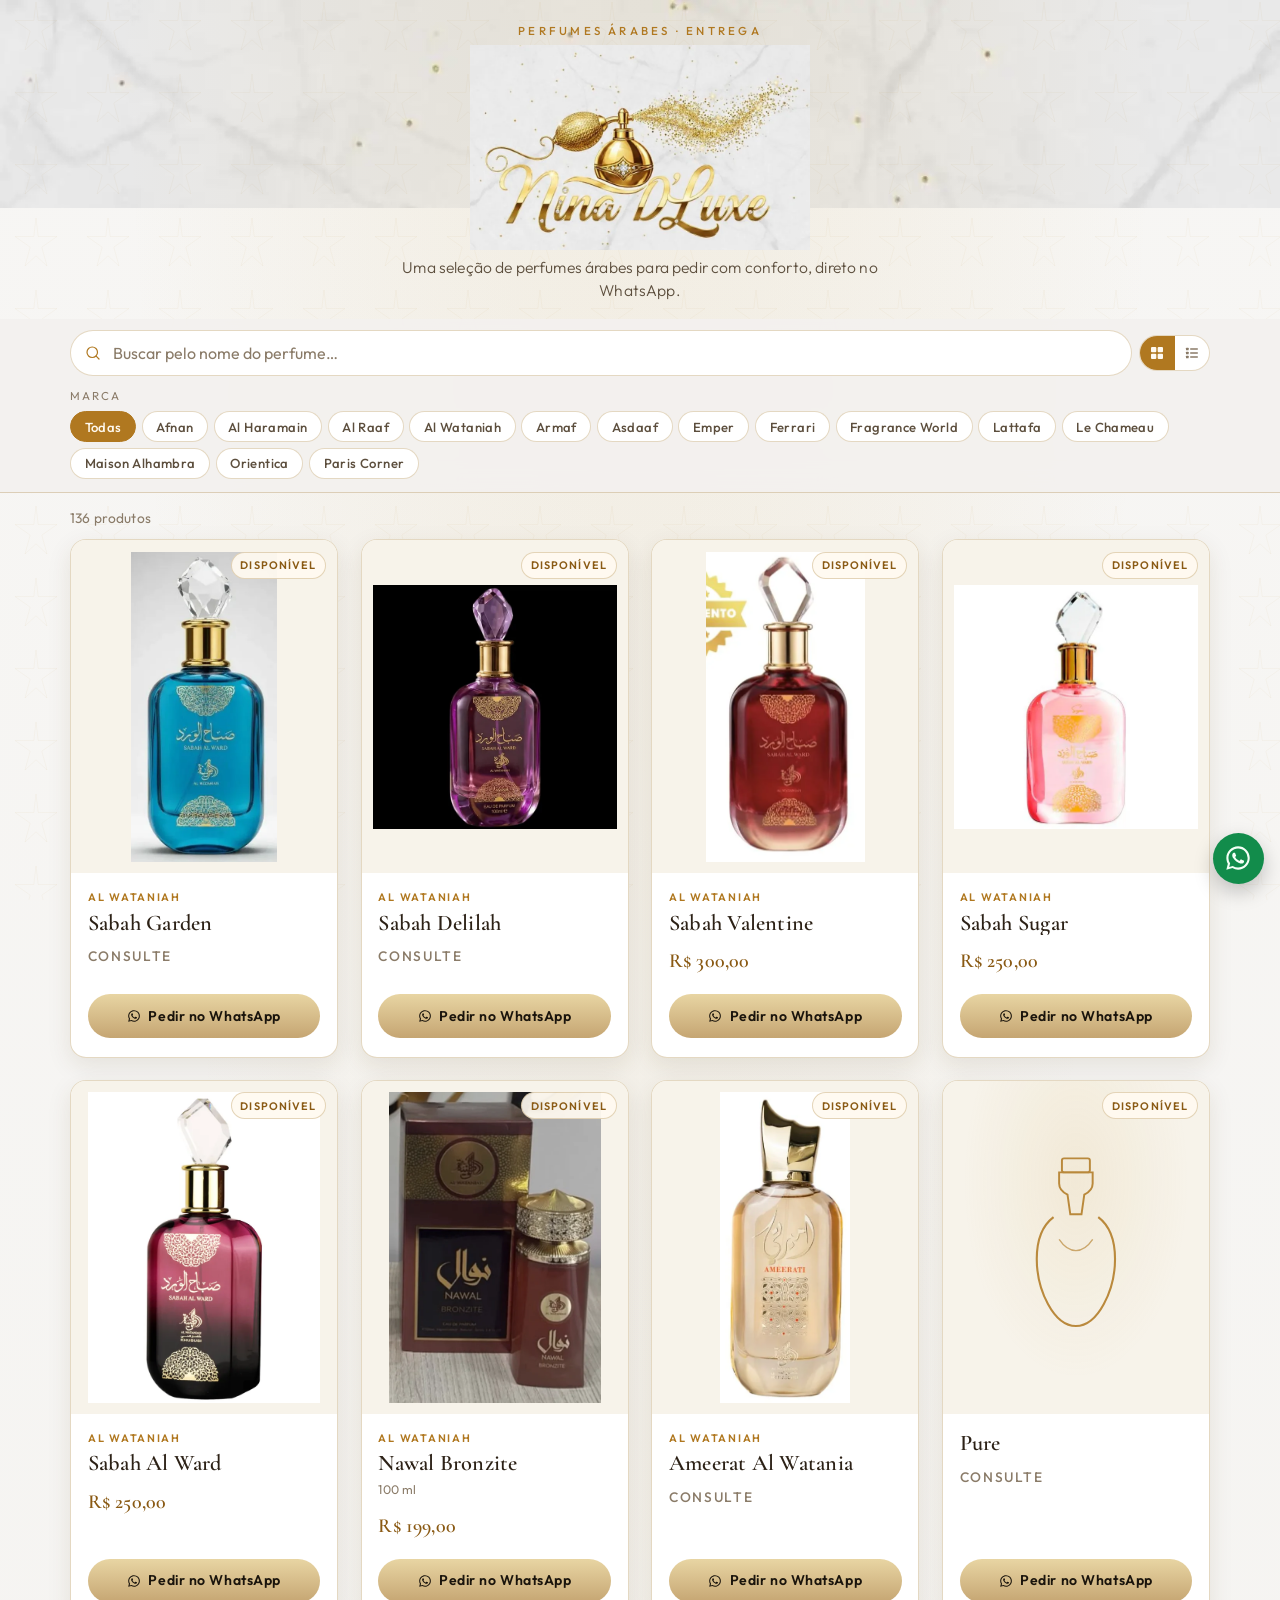
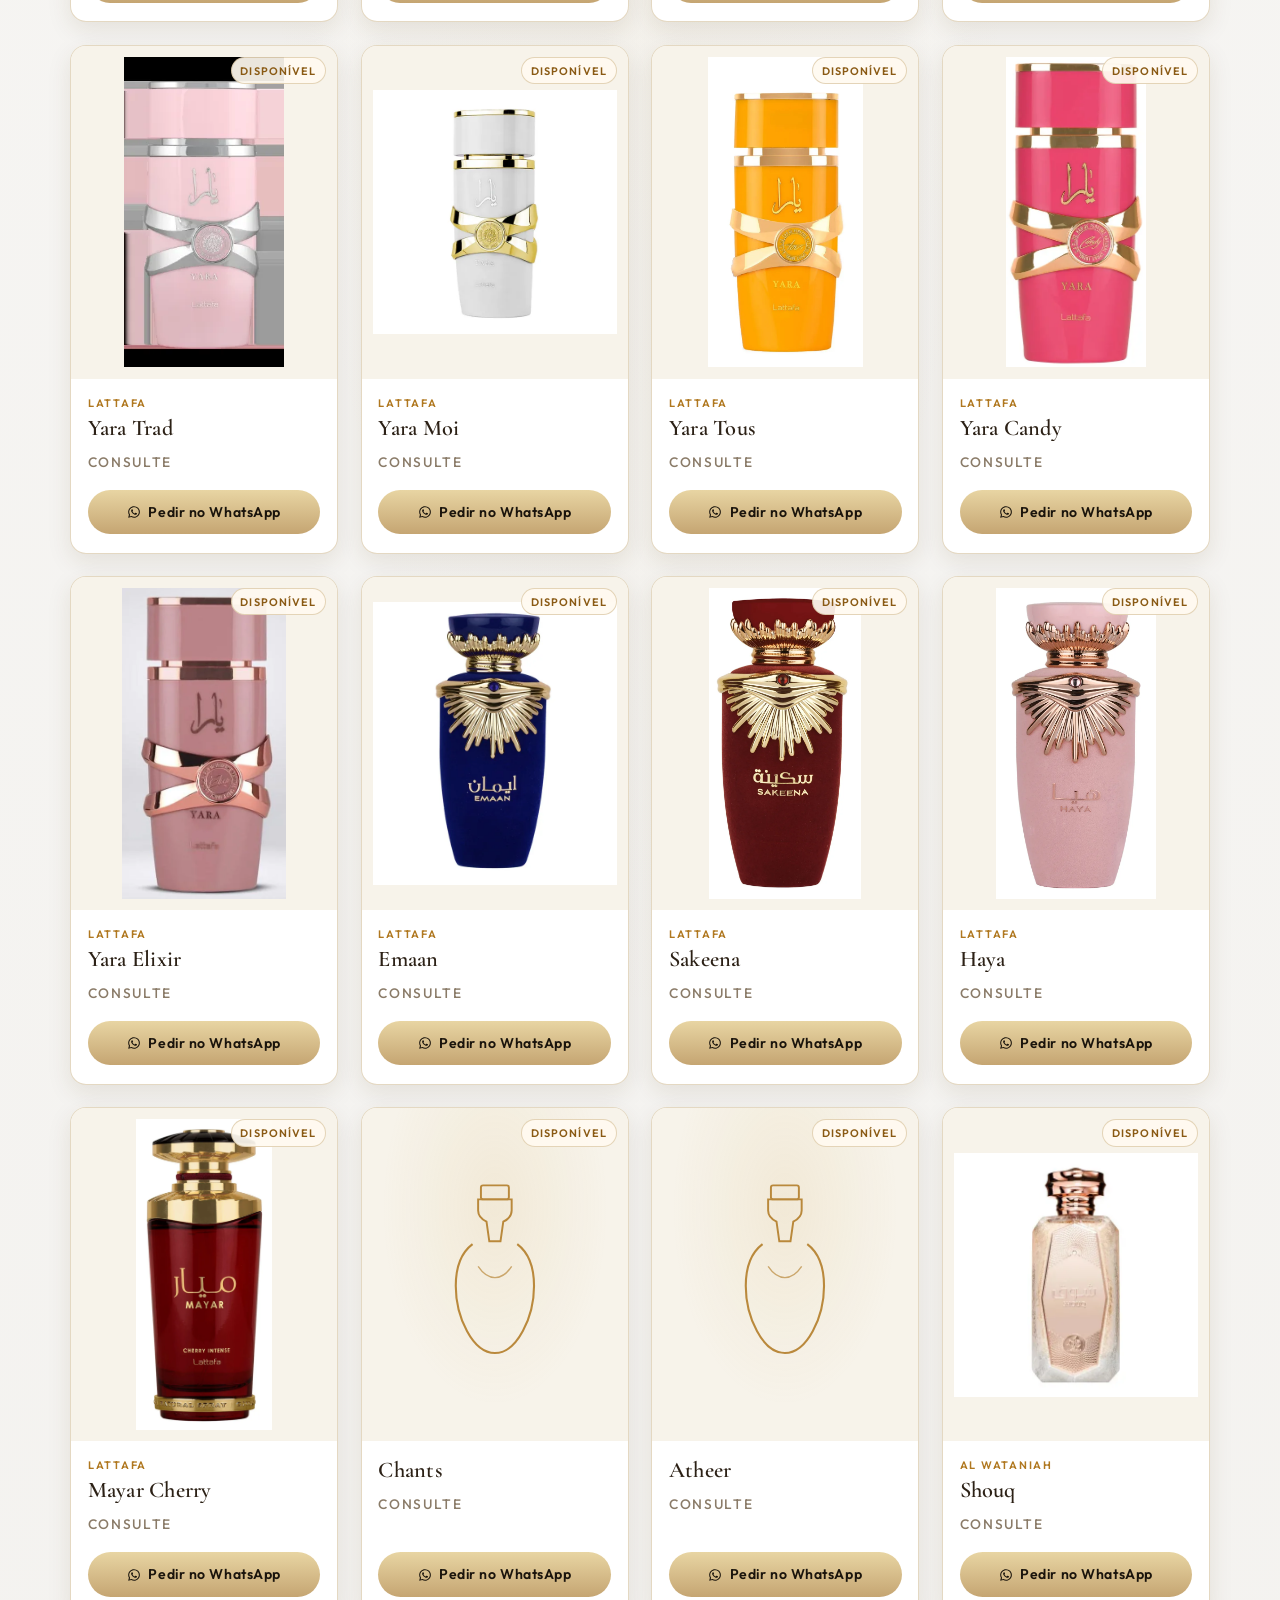
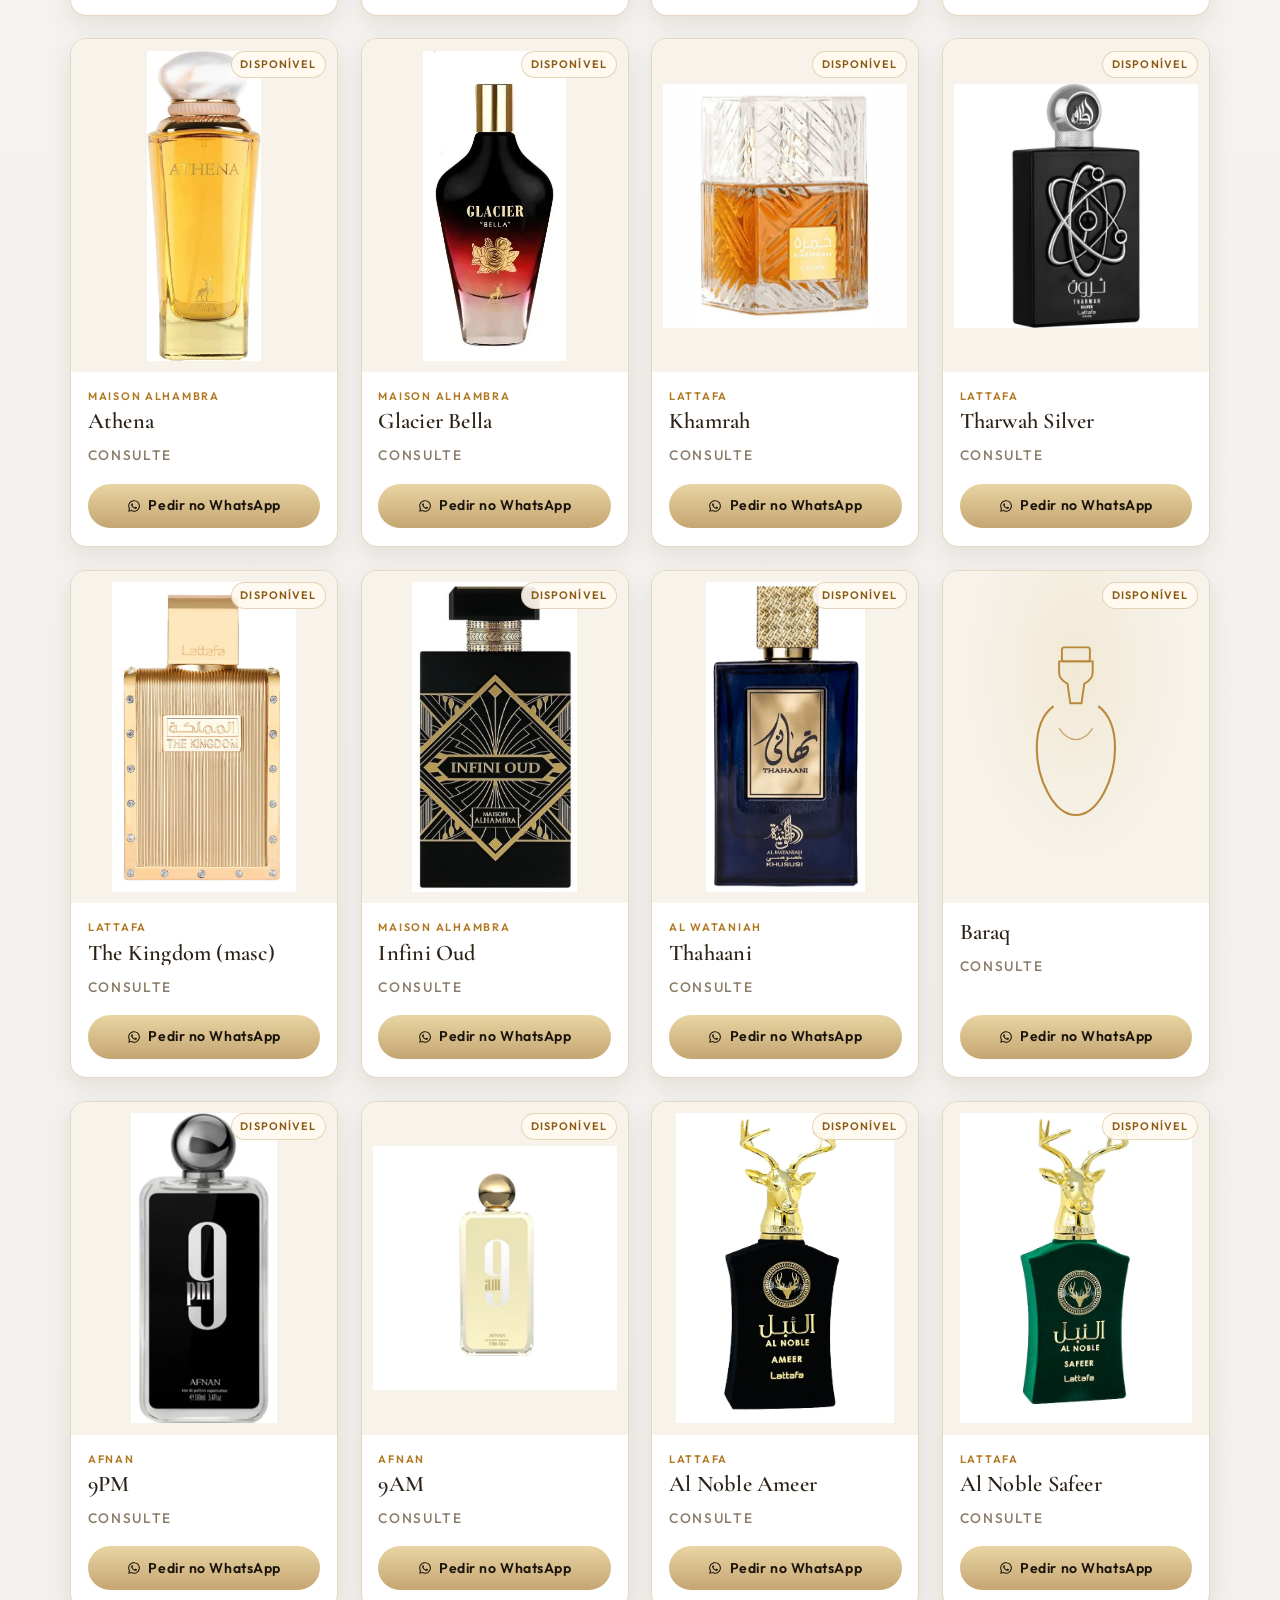
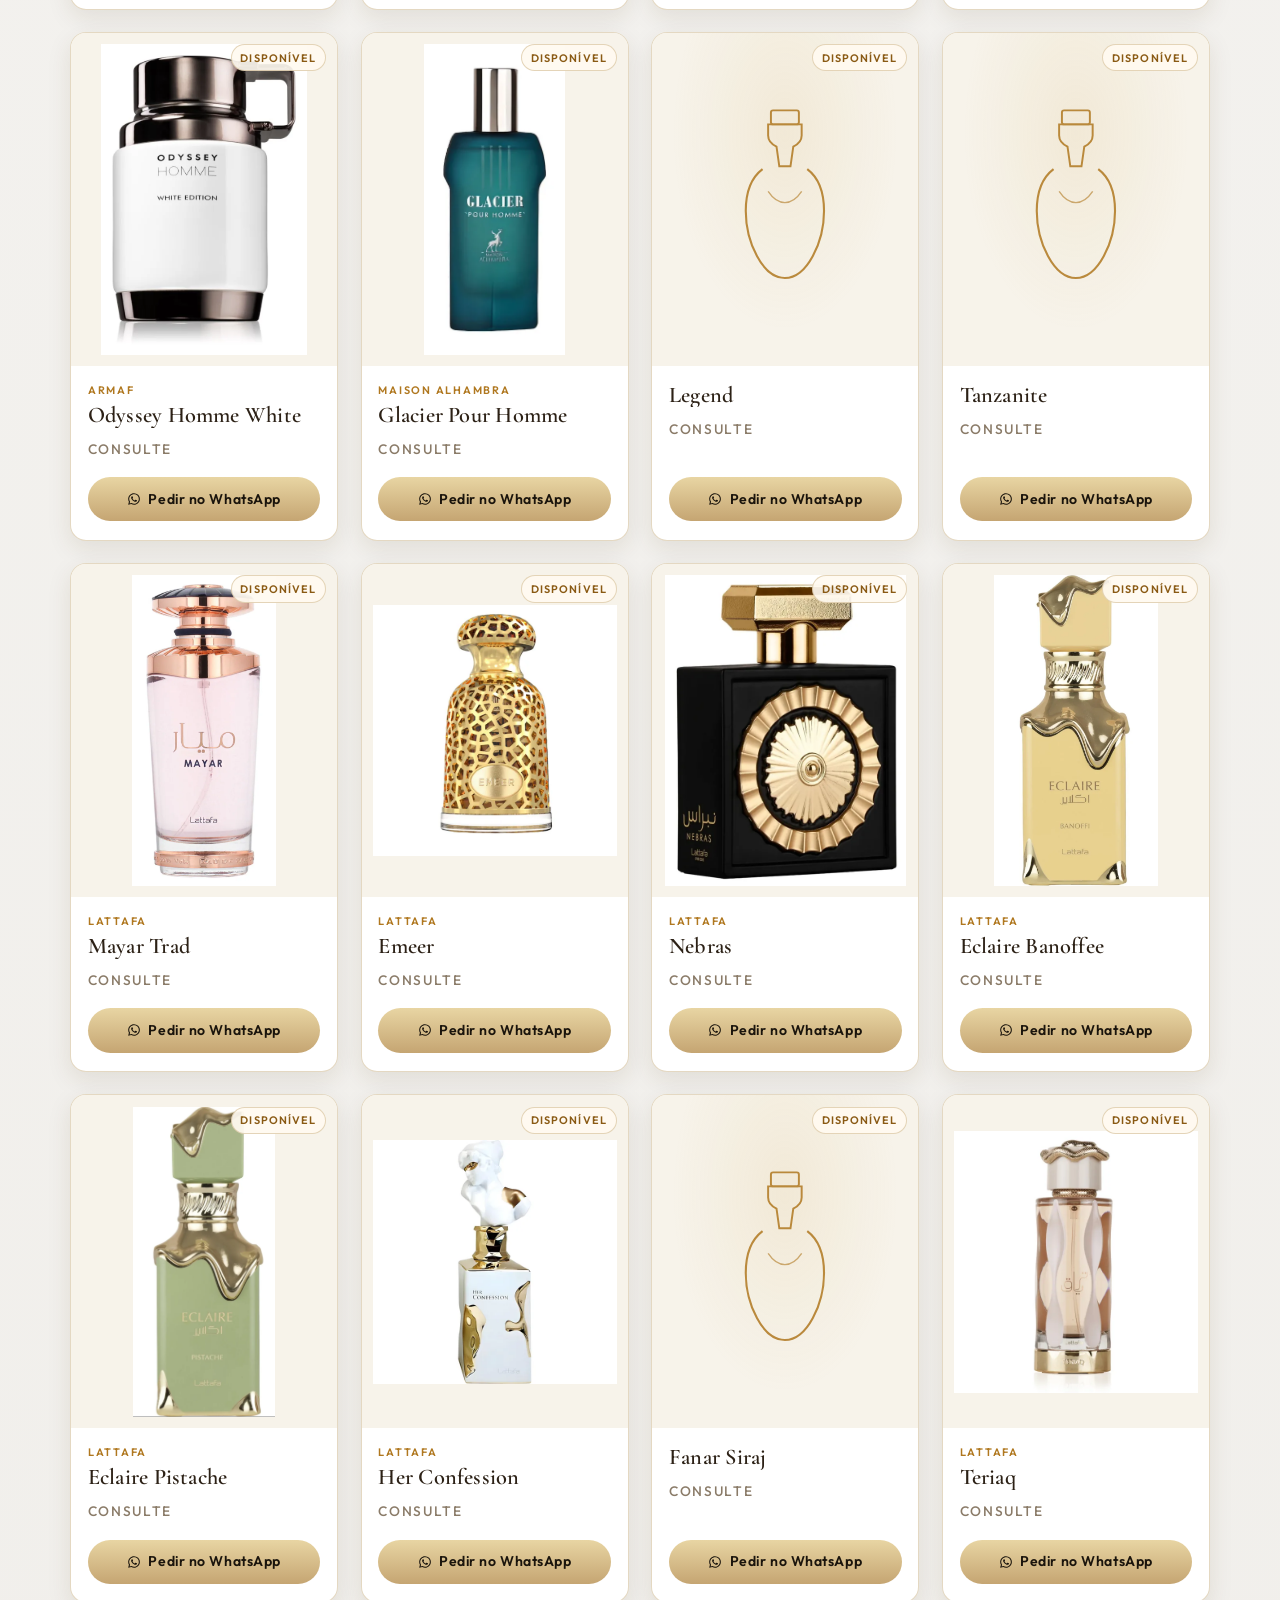
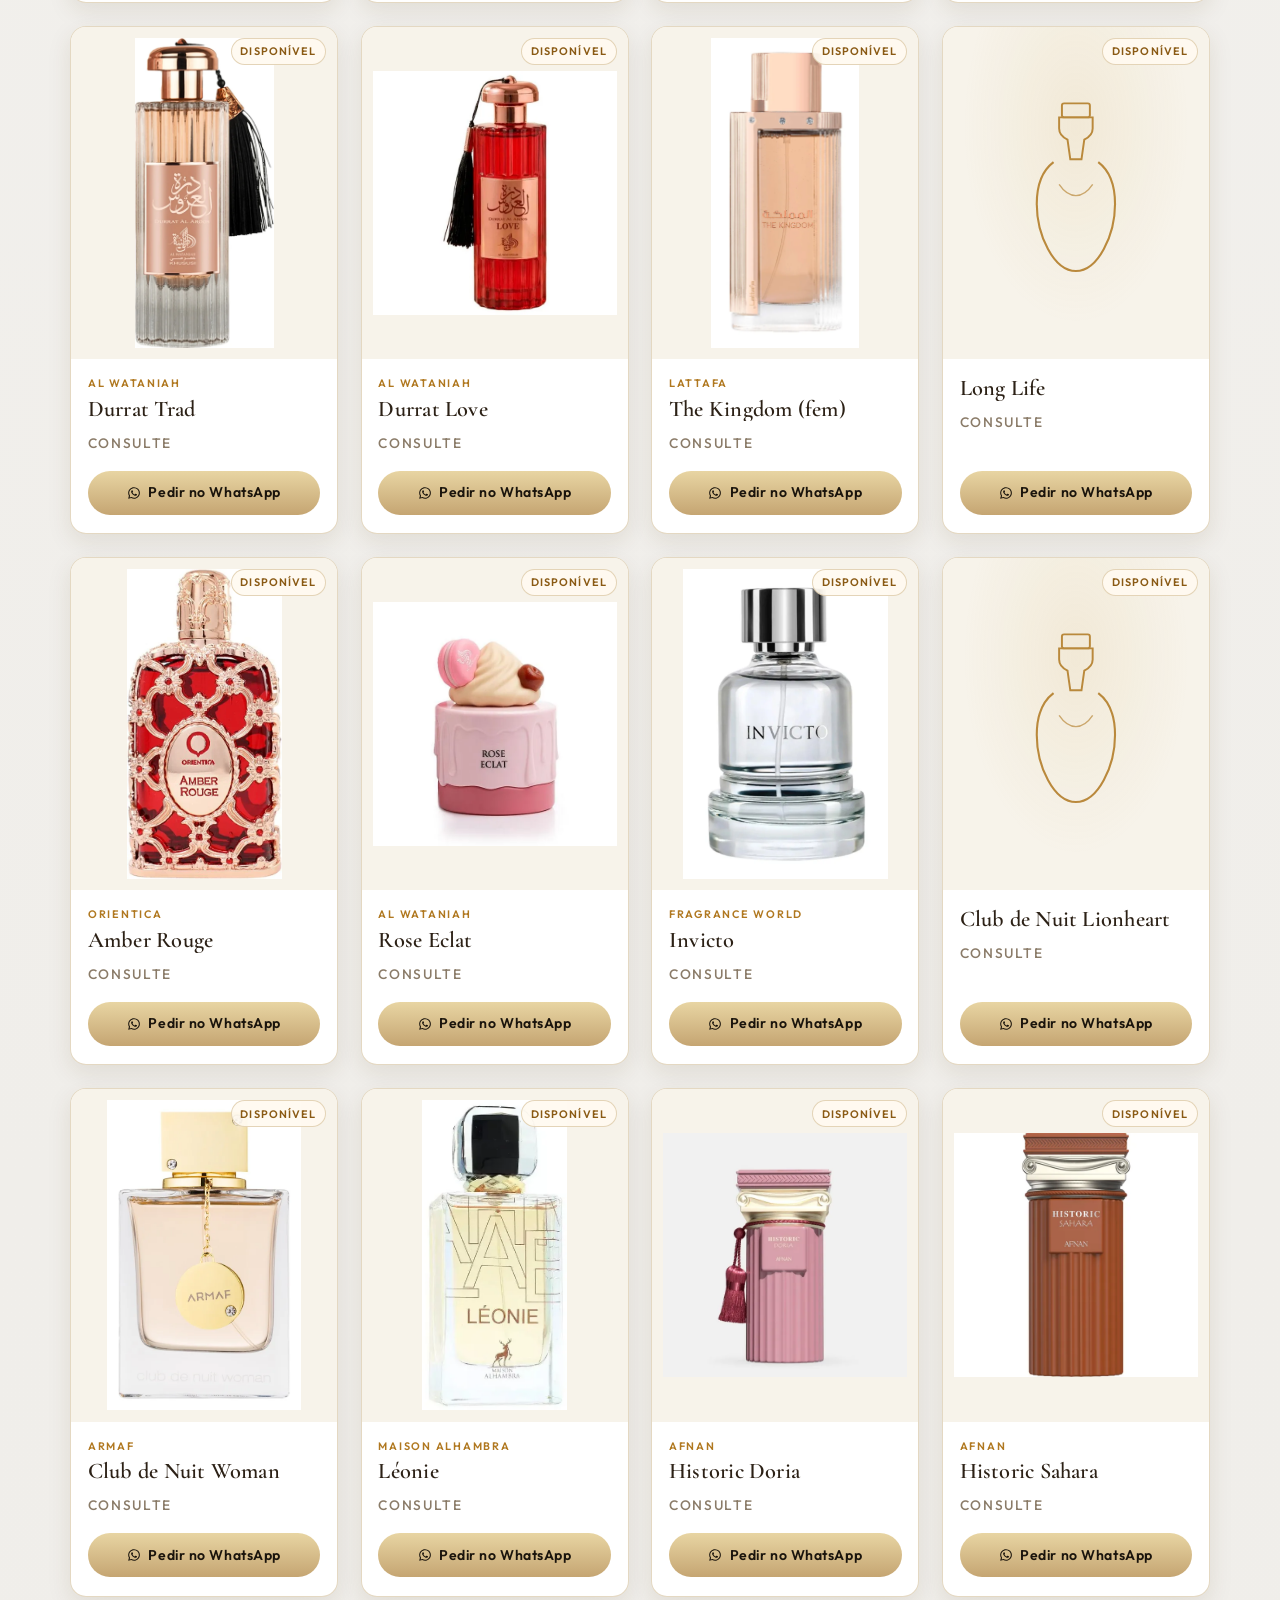
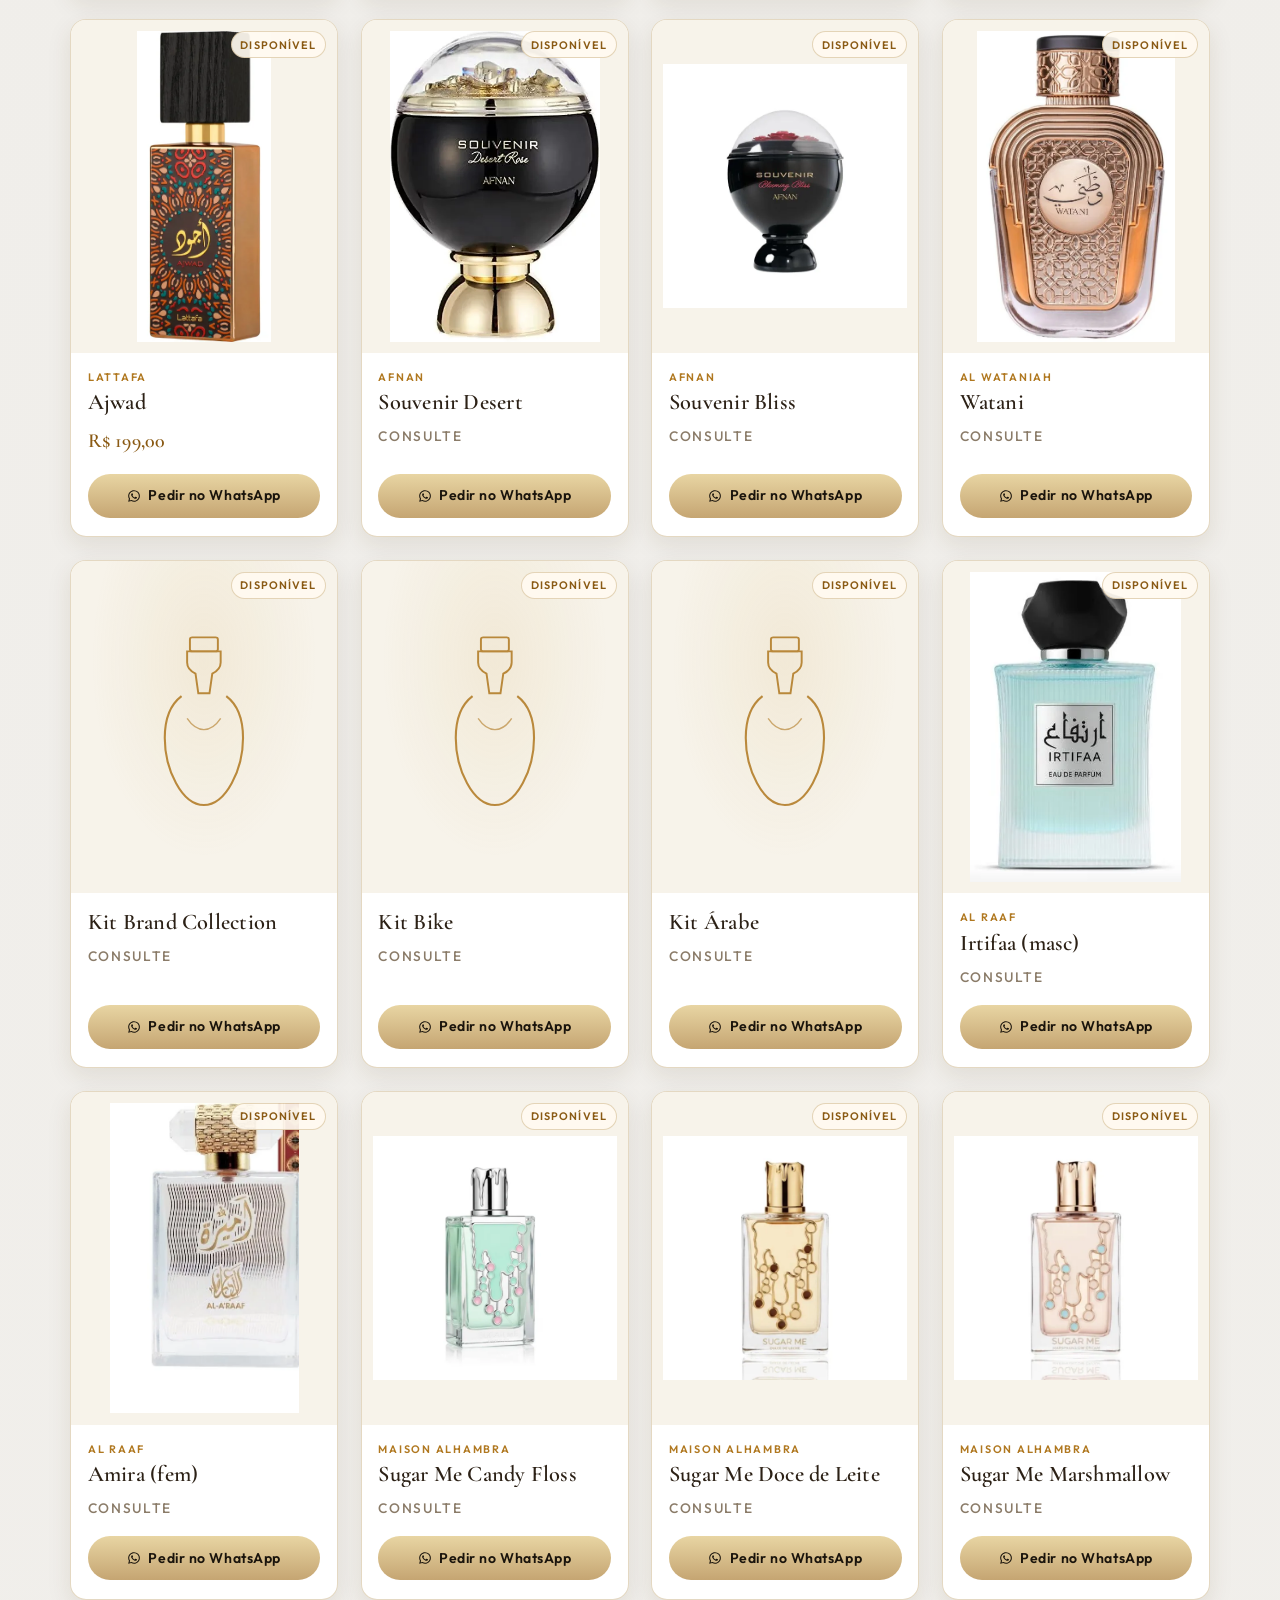
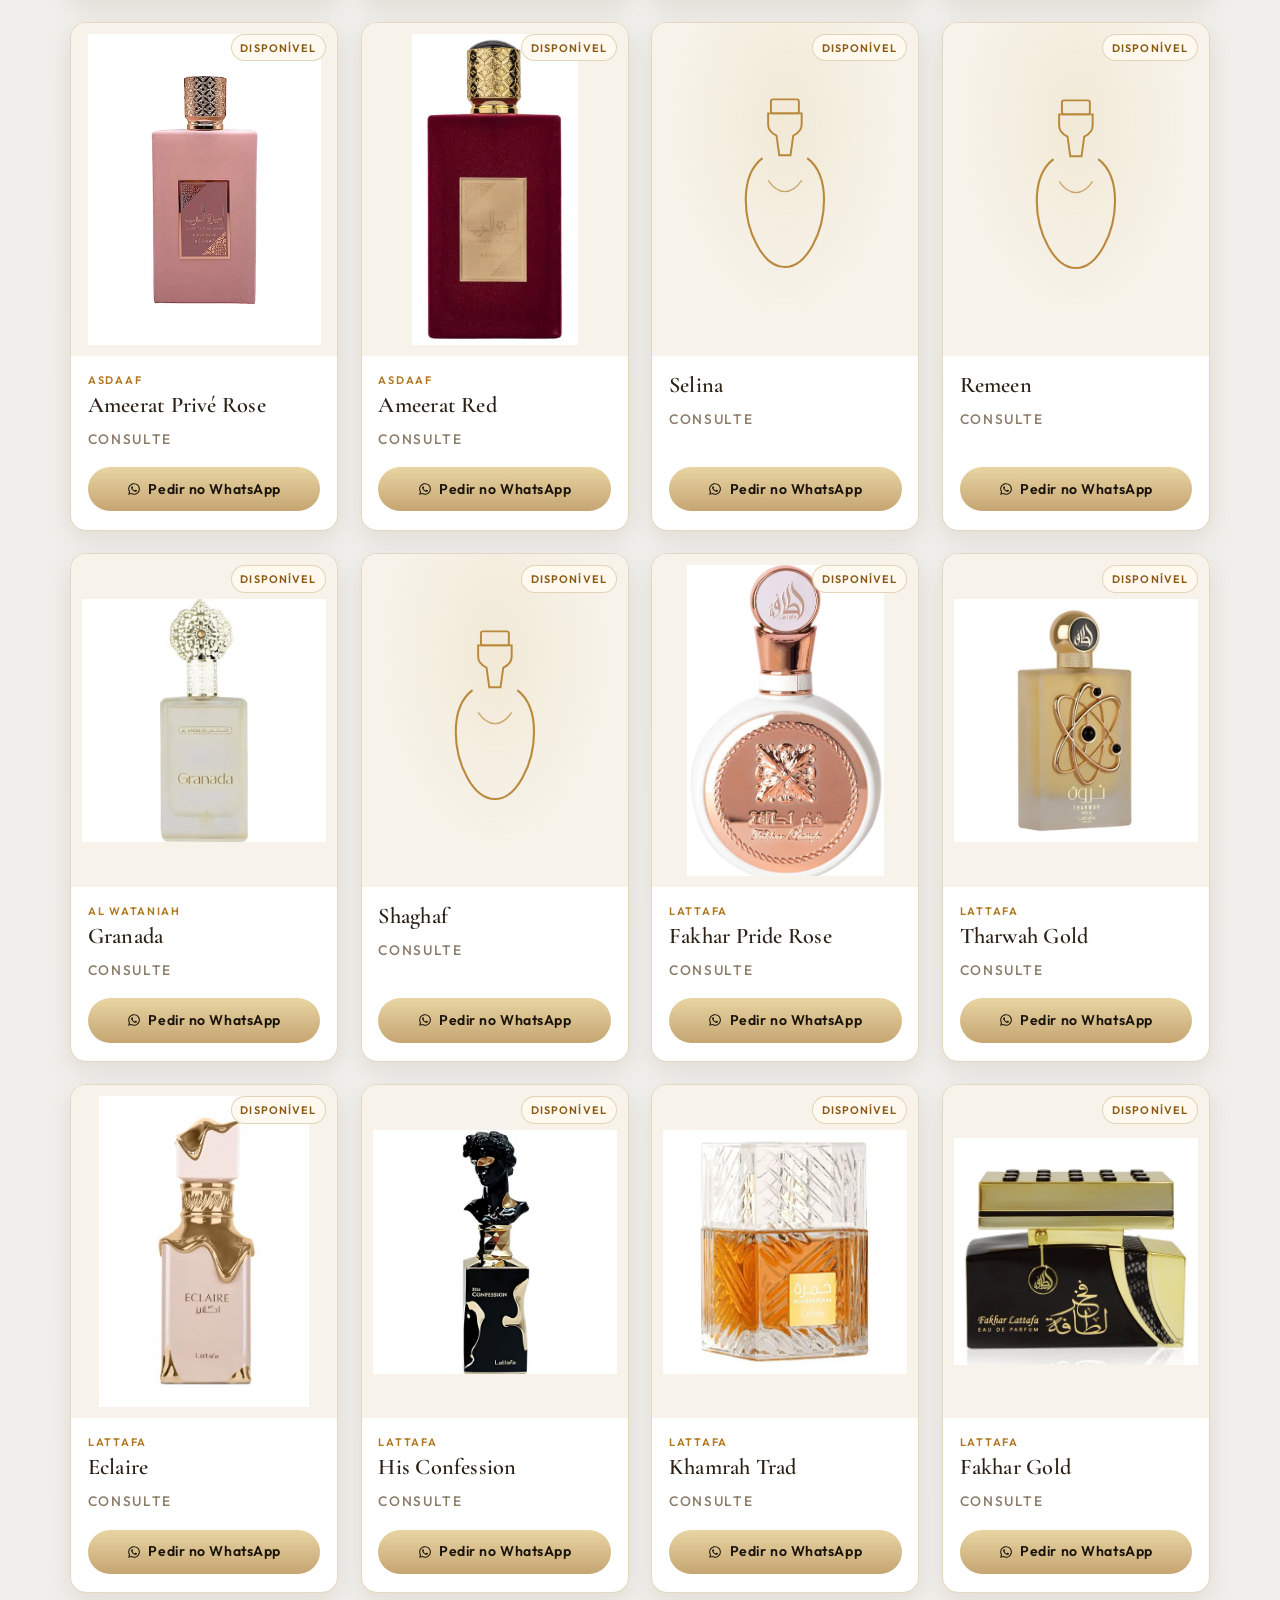
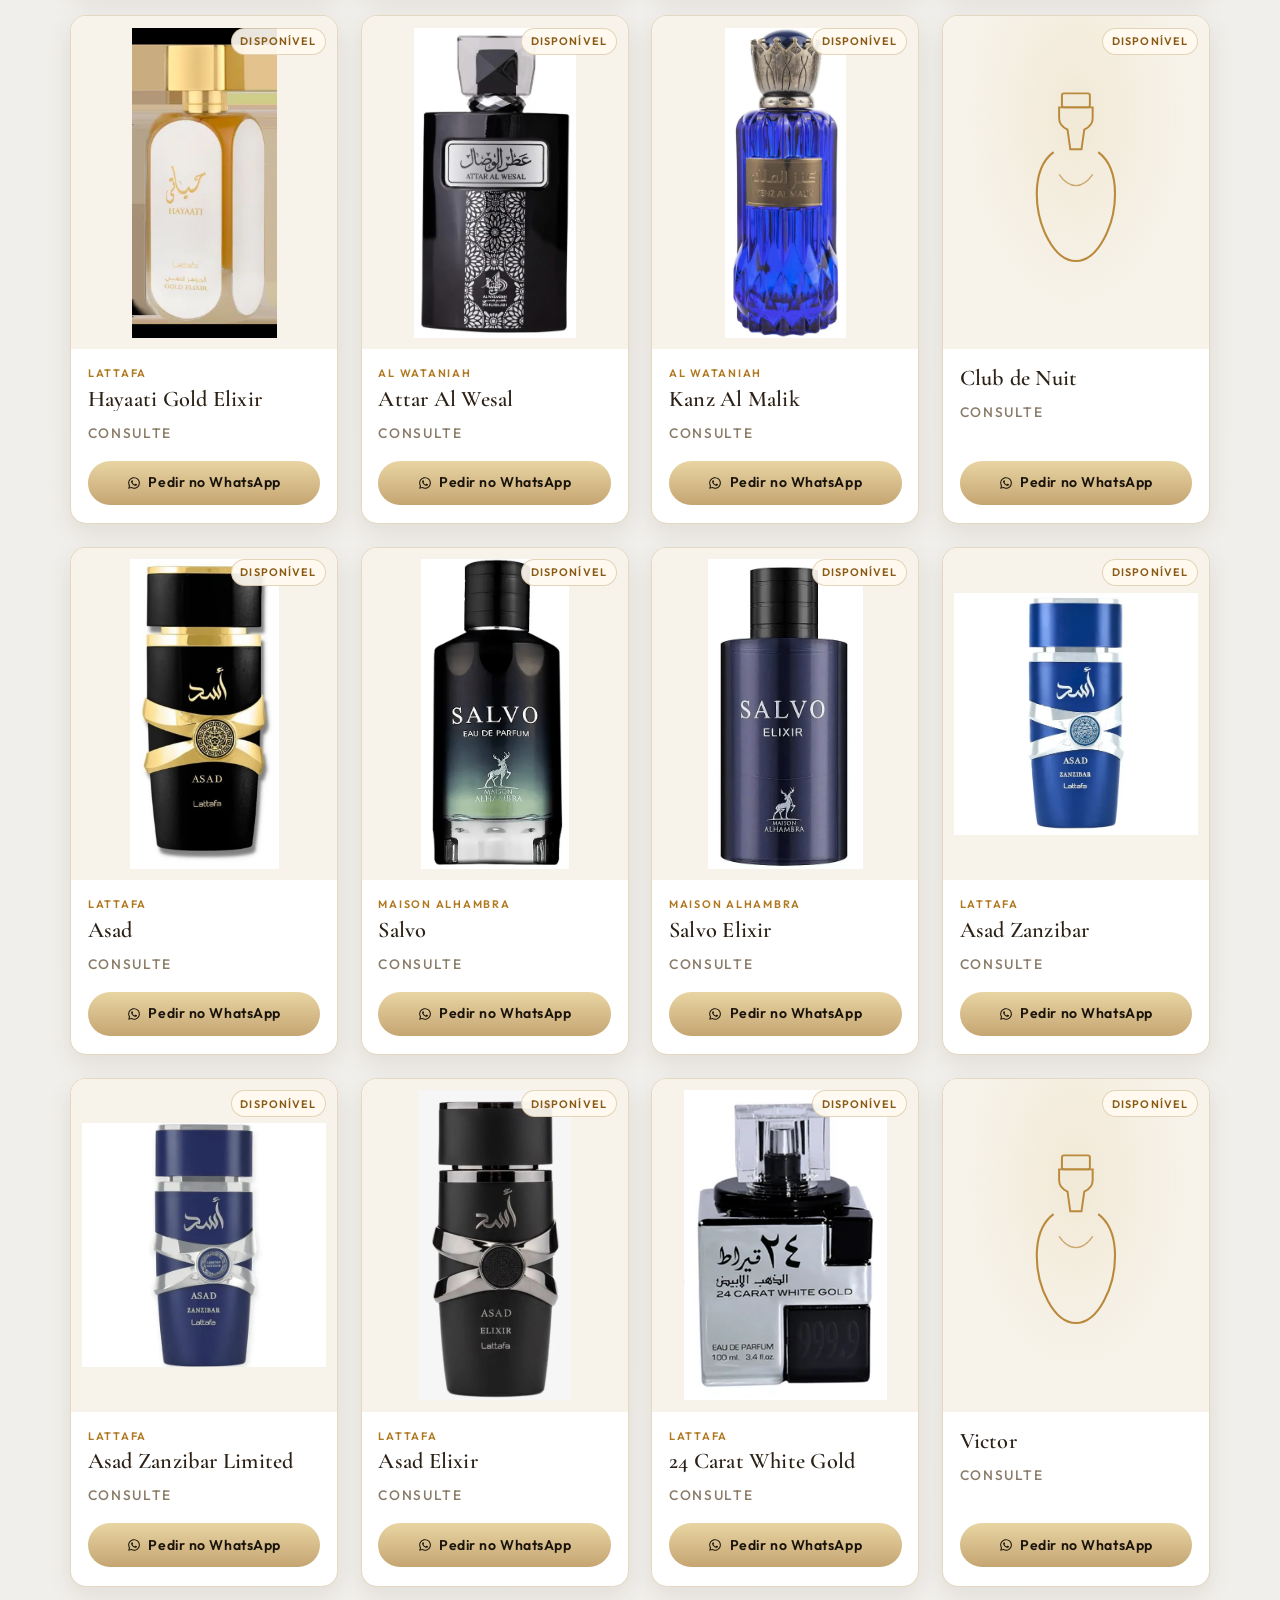
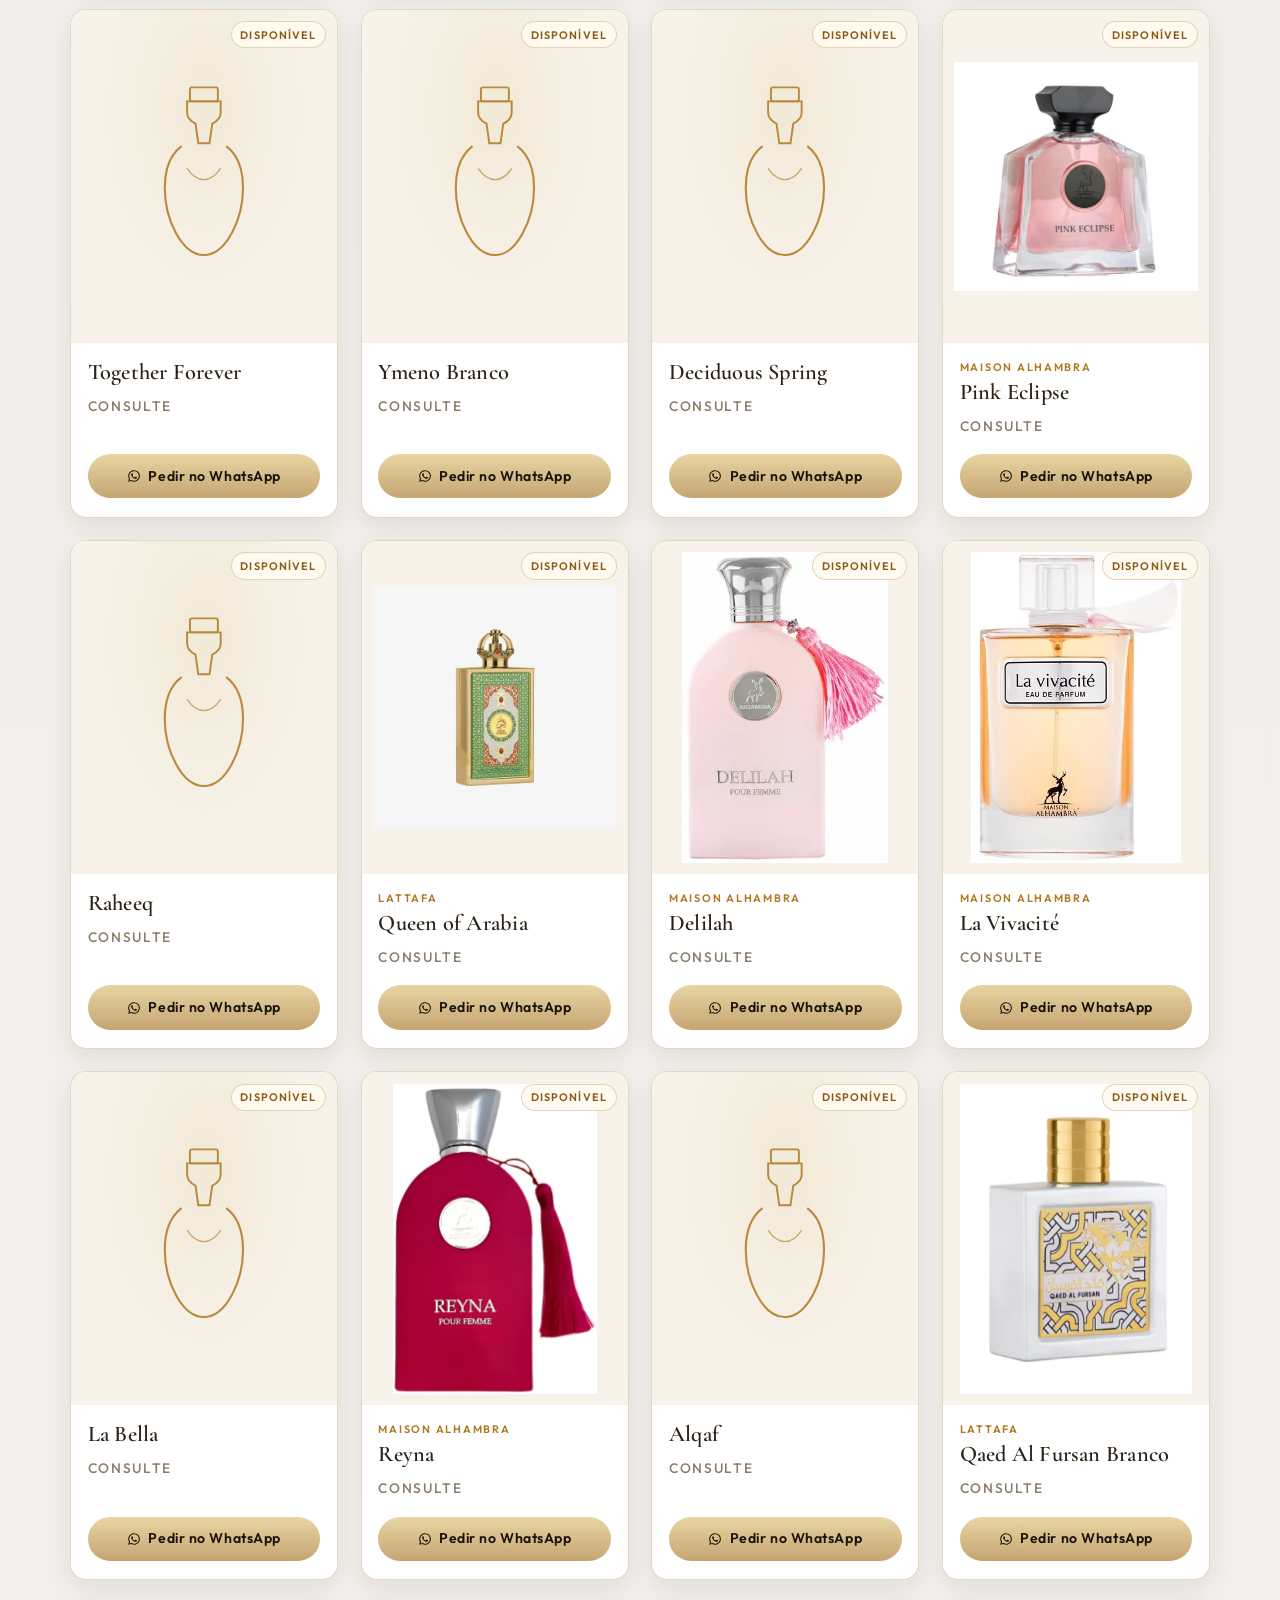
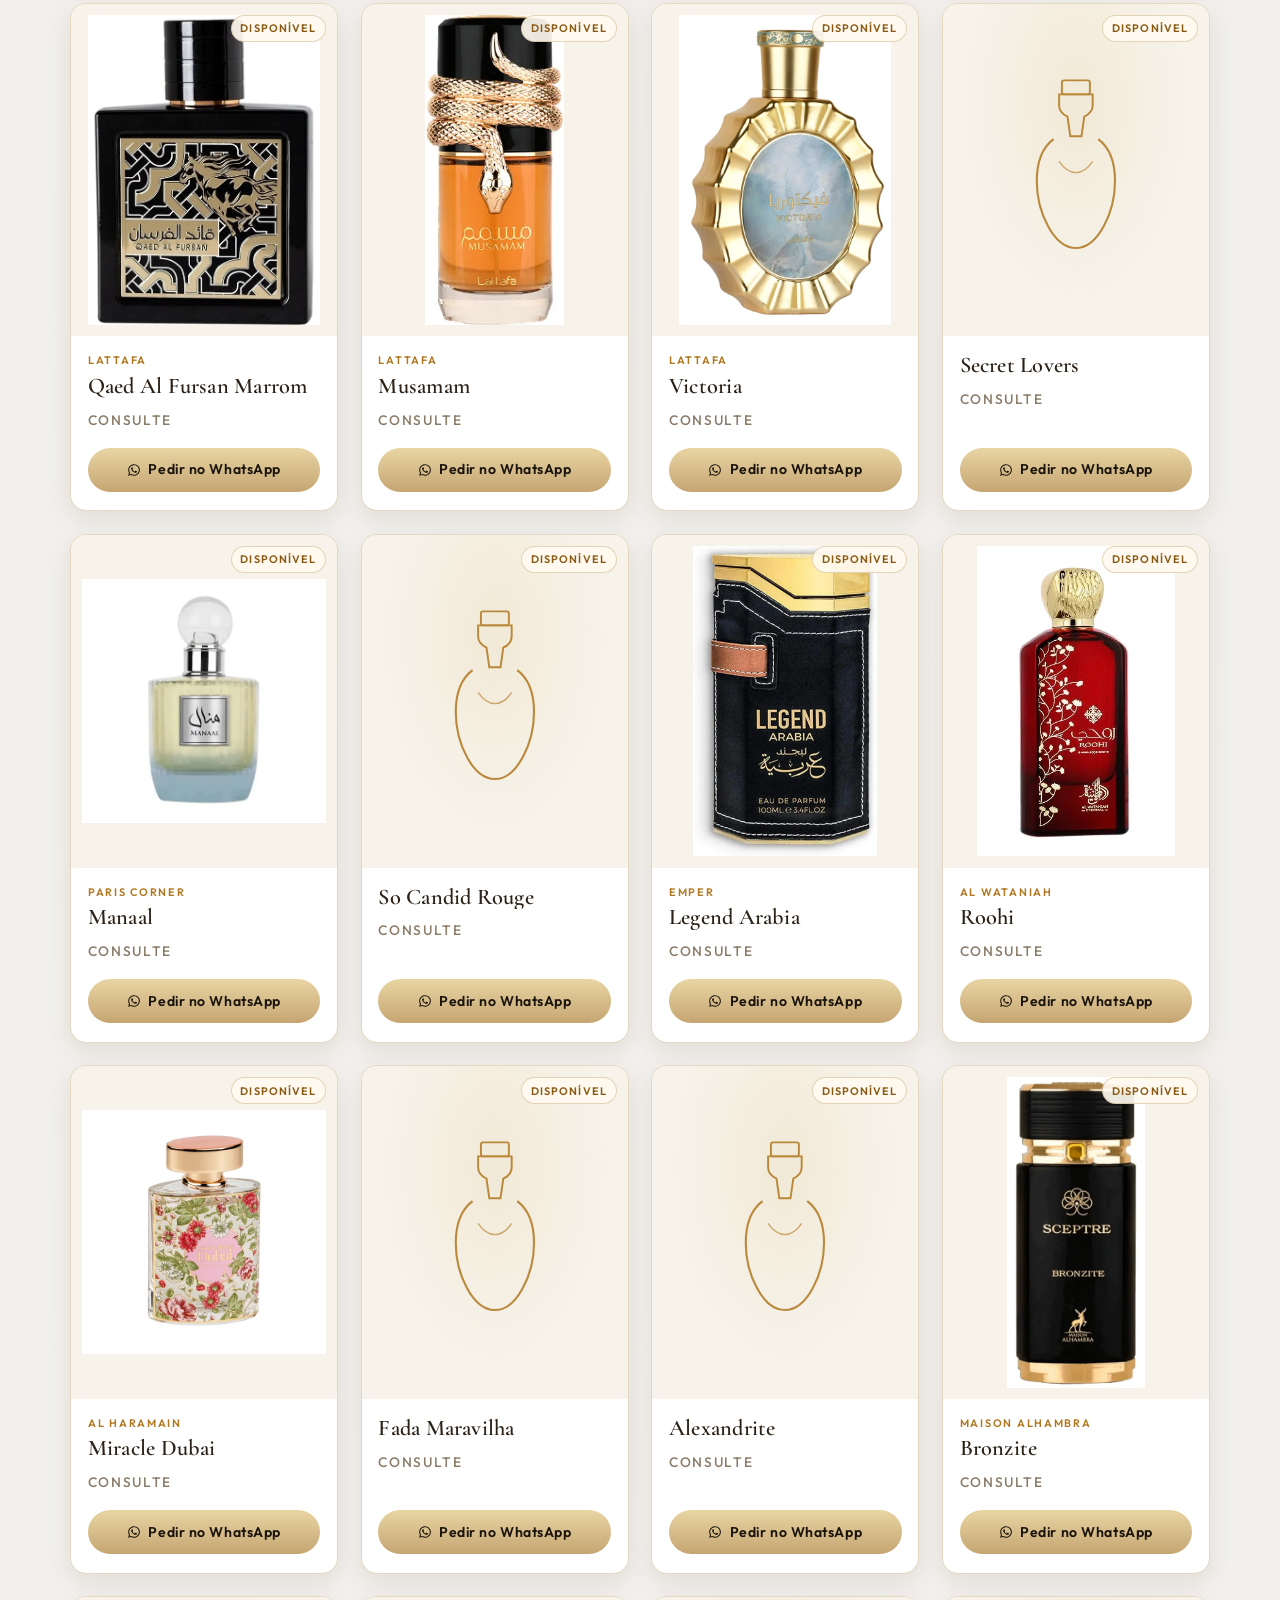
<file: index.html>
<!DOCTYPE html>
<html lang="pt-BR">
  <head>
    <meta charset="UTF-8" />
    <meta name="viewport" content="width=device-width, initial-scale=1" />
    <meta name="theme-color" content="#f3f1ee" />
    <title>Nina D’luxe — Perfumes árabes</title>
    <meta
      name="description"
      content="Nina D’luxe: perfumes árabes com entrega. Consulte disponibilidade e faça seu pedido pelo WhatsApp."
    />
    <meta property="og:title" content="Nina D’luxe — Perfumes árabes" />
    <meta
      property="og:description"
      content="Perfumes árabes com entrega. Consulte e peça pelo WhatsApp."
    />
    <meta property="og:type" content="website" />
    <meta property="og:locale" content="pt_BR" />
    <meta property="og:image" content="https://tiagofalavinha-boop.github.io/nina-dluxe/og-image.jpg" />
    <meta property="og:image:width" content="1200" />
    <meta property="og:image:height" content="630" />
    <meta name="twitter:card" content="summary_large_image" />
    <meta name="twitter:image" content="https://tiagofalavinha-boop.github.io/nina-dluxe/og-image.jpg" />
    <link rel="icon" href="favicon.ico" sizes="any" />
    <link rel="icon" type="image/png" sizes="32x32" href="favicon-32.png" />
    <link rel="icon" type="image/png" sizes="48x48" href="favicon-48.png" />
    <link rel="apple-touch-icon" href="apple-touch-icon.png" />
    <link rel="preconnect" href="https://fonts.googleapis.com" />
    <link rel="preconnect" href="https://fonts.gstatic.com" crossorigin />
    <link
      href="https://fonts.googleapis.com/css2?family=Cormorant+Garamond:ital,wght@0,400;0,500;0,600;0,700;1,400;1,500&family=Outfit:wght@300;400;500;600&display=swap"
      rel="stylesheet"
    />
    <link rel="stylesheet" href="estilo.css?v=4" />
  </head>
  <body>
    <div class="bg-ornament" aria-hidden="true"></div>

    <header class="cabecalho">
      <p class="cabecalho__selo">Perfumes árabes · Entrega</p>
      <h1 class="cabecalho__marca">
        <img
          class="cabecalho__logo"
          src="logo.webp"
          width="900"
          height="542"
          alt="Nina D’luxe"
        />
      </h1>
      <p class="cabecalho__subtitulo">
        Uma seleção de perfumes árabes para pedir com conforto, direto no WhatsApp.
      </p>
    </header>

    <main>
      <section class="controles" aria-label="Busca e filtros">
        <div class="controles__inner">
          <div class="controles__topo">
            <label class="busca">
              <span class="visually-hidden">Pesquisar pelo nome do produto</span>
              <svg class="busca__icone" viewBox="0 0 24 24" width="18" height="18" aria-hidden="true">
                <circle cx="11" cy="11" r="7" fill="none" stroke="currentColor" stroke-width="1.6" />
                <path d="M20 20 L16.2 16.2" stroke="currentColor" stroke-width="1.6" stroke-linecap="round" />
              </svg>
              <input
                id="busca"
                type="search"
                placeholder="Buscar pelo nome do perfume…"
                autocomplete="off"
                spellcheck="false"
              />
            </label>
            <div class="vista" role="group" aria-label="Como ver os produtos">
              <button type="button" class="vista__botao is-ativo" data-vista="grade" aria-pressed="true" title="Grade" aria-label="Ver em grade">
                <svg viewBox="0 0 24 24" width="16" height="16" aria-hidden="true" fill="currentColor">
                  <rect x="3" y="3" width="8" height="8" rx="1.5"/>
                  <rect x="13" y="3" width="8" height="8" rx="1.5"/>
                  <rect x="3" y="13" width="8" height="8" rx="1.5"/>
                  <rect x="13" y="13" width="8" height="8" rx="1.5"/>
                </svg>
              </button>
              <button type="button" class="vista__botao" data-vista="lista" aria-pressed="false" title="Lista" aria-label="Ver em lista">
                <svg viewBox="0 0 24 24" width="16" height="16" aria-hidden="true" fill="currentColor">
                  <rect x="3" y="4" width="4" height="4" rx="0.8"/>
                  <rect x="9" y="5" width="12" height="2" rx="1"/>
                  <rect x="3" y="10" width="4" height="4" rx="0.8"/>
                  <rect x="9" y="11" width="12" height="2" rx="1"/>
                  <rect x="3" y="16" width="4" height="4" rx="0.8"/>
                  <rect x="9" y="17" width="12" height="2" rx="1"/>
                </svg>
              </button>
            </div>
          </div>
          <div class="filtros" id="filtros-marcas" hidden>
            <p class="filtros__rotulo">Marca</p>
            <div class="filtros__lista" id="lista-marcas" role="tablist" aria-label="Filtrar por marca"></div>
          </div>
        </div>
      </section>

      <p class="resultado" id="resultado" aria-live="polite"></p>

      <section class="grade" id="grade" aria-label="Produtos"></section>

      <p class="vazio" id="vazio" hidden>
        Nenhum perfume encontrado com essa busca. Tente outro nome ou fale conosco no WhatsApp.
      </p>
    </main>

    <footer class="rodape">
      <p class="rodape__marca">Nina D’luxe</p>
      <p class="rodape__texto">
        Perfumes árabes com <strong>entrega</strong>. Dúvidas ou pedidos? Chame no WhatsApp.
      </p>
      <a class="rodape__whatsapp" id="rodape-whatsapp" target="_blank" rel="noopener noreferrer">
        Falar no WhatsApp
      </a>
    </footer>

    <a
      class="whatsapp-flutuante"
      id="whatsapp-flutuante"
      target="_blank"
      rel="noopener noreferrer"
      aria-label="Falar no WhatsApp"
    >
      <svg viewBox="0 0 24 24" width="28" height="28" aria-hidden="true">
        <path
          fill="currentColor"
          d="M19.05 4.91A9.82 9.82 0 0 0 12.04 2C6.5 2 2.02 6.48 2.02 12c0 1.77.46 3.45 1.28 4.91L2 22l5.25-1.38A9.9 9.9 0 0 0 12.04 22c5.52 0 10.02-4.48 10.02-10 0-2.65-1.05-5.15-2.99-7.09ZM12.04 20.15a8.2 8.2 0 0 1-4.18-1.15l-.3-.18-3.12.82.83-3.04-.2-.31a8.18 8.18 0 0 1-1.26-4.29c0-4.54 3.7-8.23 8.23-8.23 2.2 0 4.26.86 5.82 2.42a8.18 8.18 0 0 1 2.41 5.81c0 4.54-3.7 8.15-8.23 8.15Zm4.52-6.13c-.25-.12-1.47-.72-1.7-.81-.22-.08-.39-.12-.55.12-.16.25-.63.8-.77.97-.14.16-.28.18-.53.06-.25-.12-1.05-.39-2-1.23-.74-.66-1.23-1.47-1.38-1.72-.14-.25-.02-.38.11-.5.11-.11.25-.28.37-.42.12-.14.16-.25.25-.41.08-.16.04-.31-.02-.43-.06-.12-.55-1.33-.75-1.82-.2-.48-.4-.41-.55-.42h-.47c-.16 0-.43.06-.65.31-.22.25-.86.84-.86 2.05s.88 2.38 1 2.54c.12.16 1.77 2.7 4.29 3.79.6.26 1.07.41 1.44.53.6.19 1.15.16 1.58.1.48-.07 1.47-.6 1.67-1.18.21-.58.21-1.07.14-1.18-.06-.10-.22-.16-.47-.28Z"
        />
      </svg>
    </a>

    <noscript>
      <p class="noscript">
        Este site precisa do JavaScript ligado para mostrar os produtos. Você também pode nos chamar no WhatsApp.
      </p>
    </noscript>

    <script src="config.js?v=4"></script>
    <script src="app.js?v=5" defer></script>
  </body>
</html>
</file>
<file: estilo.css>
/* Nina D’luxe — vitrine pública
   Mármore claro e dourado, compacta no celular. */

:root {
  --bg: #f3f1ee;
  --bg-elev: #ffffff;
  --bg-card: #ffffff;
  --linha: rgba(158, 114, 36, 0.28);
  --linha-forte: rgba(158, 114, 36, 0.55);
  --ouro: #b07820;
  --ouro-claro: #c9a24a;
  --ouro-escuro: #8a5a14;
  --texto: #2c2116;
  --texto-suave: #5c4e3d;
  --muted: #8a7b68;
  --esgotado: #8a7a72;
  --ok-bg: rgba(176, 120, 32, 0.12);
  --off-bg: rgba(138, 122, 114, 0.16);
  --sombra: 0 8px 24px rgba(80, 55, 20, 0.10);
  --raio: 16px;
  --fonte-display: "Cormorant Garamond", "Times New Roman", serif;
  --fonte-ui: "Outfit", system-ui, sans-serif;
  --max: 1180px;
  --sticky-bg: rgba(243, 241, 238, 0.94);
}

*,
*::before,
*::after {
  box-sizing: border-box;
}

html {
  scroll-behavior: smooth;
}

body {
  margin: 0;
  min-height: 100vh;
  background-color: var(--bg);
  background-image:
    radial-gradient(ellipse 80% 40% at 50% -8%, rgba(201, 162, 74, 0.16), transparent 55%),
    url("marmore.webp"),
    linear-gradient(180deg, #f7f6f4 0%, #f0eeea 40%, #f3f1ee 100%);
  background-repeat: no-repeat, no-repeat, no-repeat;
  background-size: auto, 100% auto, auto;
  background-position: top center, top center, top;
  color: var(--texto);
  font-family: var(--fonte-ui);
  font-weight: 400;
  line-height: 1.5;
  letter-spacing: 0.01em;
}

.bg-ornament {
  pointer-events: none;
  position: fixed;
  inset: 0;
  z-index: 0;
  background-image: url("data:image/svg+xml,%3Csvg xmlns='http://www.w3.org/2000/svg' width='72' height='72' viewBox='0 0 72 72'%3E%3Cpath d='M36 2 L38.2 20.5 H57 L41.8 31.2 L47 50 L36 39.8 L25 50 L30.2 31.2 L15 20.5 H33.8 Z' fill='none' stroke='%23b07820' stroke-width='0.6' opacity='0.07'/%3E%3C/svg%3E");
  background-repeat: repeat;
  background-size: 72px 72px;
}

.visually-hidden {
  position: absolute;
  width: 1px;
  height: 1px;
  padding: 0;
  margin: -1px;
  overflow: hidden;
  clip: rect(0, 0, 0, 0);
  white-space: nowrap;
  border: 0;
}

header,
main,
footer {
  position: relative;
  z-index: 1;
}

/* ----- Cabeçalho ----- */

.cabecalho {
  text-align: center;
  padding: 0.45rem 1rem 0.35rem;
}

.cabecalho__selo {
  display: none;
  margin: 0 0 0.15rem;
  color: var(--ouro);
  font-size: 0.6rem;
  font-weight: 500;
  letter-spacing: 0.22em;
  text-transform: uppercase;
}

.cabecalho__marca {
  margin: 0;
  line-height: 0;
}

.cabecalho__logo {
  display: block;
  width: min(160px, 54vw);
  height: auto;
  margin: 0 auto;
  mix-blend-mode: multiply;
}

.cabecalho__subtitulo {
  display: none;
  margin: 0.35rem auto 0;
  max-width: 32rem;
  color: var(--texto-suave);
  font-size: 0.98rem;
  font-weight: 300;
}

/* ----- Busca e filtros (fixos no topo) ----- */

.controles {
  position: sticky;
  top: 0;
  z-index: 15;
  width: 100%;
  background: var(--sticky-bg);
  backdrop-filter: blur(14px);
  -webkit-backdrop-filter: blur(14px);
  border-bottom: 1px solid var(--linha);
  padding: 0.35rem 0 0.35rem;
}

.controles__inner {
  max-width: var(--max);
  margin: 0 auto;
  padding: 0 0.7rem;
}

.controles__topo {
  display: flex;
  align-items: center;
  gap: 0.45rem;
}

.busca {
  position: relative;
  display: block;
  flex: 1;
  min-width: 0;
}

.busca__icone {
  position: absolute;
  top: 50%;
  left: 0.85rem;
  transform: translateY(-50%);
  color: var(--ouro);
  pointer-events: none;
}

.busca input {
  width: 100%;
  appearance: none;
  border: 1px solid var(--linha);
  background: #fff;
  color: var(--texto);
  font-family: var(--fonte-ui);
  font-size: 16px; /* evita zoom no iOS */
  padding: 0.58rem 0.8rem 0.58rem 2.4rem;
  border-radius: 999px;
  outline: none;
  transition: border-color 0.2s, box-shadow 0.2s;
}

.busca input::placeholder {
  color: var(--muted);
}

.busca input:focus {
  border-color: var(--linha-forte);
  box-shadow: 0 0 0 3px rgba(176, 120, 32, 0.15);
}

.vista {
  display: flex;
  flex-shrink: 0;
  border: 1px solid var(--linha);
  border-radius: 999px;
  overflow: hidden;
  background: #fff;
}

.vista__botao {
  display: flex;
  align-items: center;
  justify-content: center;
  width: 2.15rem;
  height: 2.15rem;
  padding: 0;
  border: 0;
  background: transparent;
  color: var(--muted);
  cursor: pointer;
}

.vista__botao.is-ativo {
  background: var(--ouro);
  color: #fffaf0;
}

.vista__botao:focus-visible {
  outline: 2px solid var(--ouro);
  outline-offset: -2px;
}

.filtros {
  margin-top: 0.35rem;
}

.filtros__rotulo {
  display: none;
}

.filtros__lista {
  display: flex;
  flex-wrap: nowrap;
  gap: 0.35rem;
  overflow-x: auto;
  scrollbar-width: none;
  -webkit-overflow-scrolling: touch;
  padding-bottom: 0.1rem;
}

.filtros__lista::-webkit-scrollbar {
  display: none;
}

.filtro {
  flex-shrink: 0;
  font-family: var(--fonte-ui);
  font-size: 0.75rem;
  font-weight: 500;
  letter-spacing: 0.03em;
  color: var(--texto-suave);
  background: #fff;
  border: 1px solid var(--linha);
  border-radius: 999px;
  padding: 0.28rem 0.7rem;
  cursor: pointer;
  transition: background 0.2s, color 0.2s, border-color 0.2s;
}

.filtro:hover,
.filtro:focus-visible {
  border-color: var(--linha-forte);
  color: var(--ouro-escuro);
  outline: none;
}

.filtro.is-ativo {
  background: var(--ouro);
  border-color: var(--ouro);
  color: #fffaf0;
}

.resultado {
  max-width: var(--max);
  margin: 0 auto;
  padding: 0.15rem 0.7rem 0.1rem;
  color: var(--muted);
  font-size: 0.75rem;
}

/* ----- Grade compacta (celular) ----- */

.grade {
  max-width: var(--max);
  margin: 0 auto;
  padding: 0 0.65rem 5rem;
  display: grid;
  grid-template-columns: 1fr 1fr;
  gap: 0.3rem;
}

.card {
  display: flex;
  flex-direction: column;
  background: var(--bg-card);
  border: 1px solid var(--linha);
  border-radius: 12px;
  overflow: hidden;
  box-shadow: var(--sombra);
}

.card.is-esgotado {
  opacity: 0.72;
}

.card__foto {
  position: relative;
  aspect-ratio: 4 / 3;
  background:
    radial-gradient(ellipse at 50% 30%, rgba(201, 162, 74, 0.12), transparent 60%),
    #f7f3ea;
  display: flex;
  align-items: center;
  justify-content: center;
  overflow: hidden;
}

.card__foto img {
  width: 100%;
  height: 100%;
  object-fit: contain;
  padding: 0.28rem;
  display: block;
}

.card__foto--com-foto {
  background: #f7f3ea;
}

.card__placeholder {
  width: 42%;
  max-width: 90px;
  color: var(--ouro);
  opacity: 0.85;
}

.card__selo {
  position: absolute;
  top: 0.3rem;
  right: 0.3rem;
  font-size: 0.52rem;
  font-weight: 600;
  letter-spacing: 0.06em;
  text-transform: uppercase;
  padding: 0.12rem 0.32rem;
  border-radius: 999px;
  border: 1px solid var(--linha);
  background: rgba(255, 250, 240, 0.92);
  color: var(--ouro-escuro);
}

.card__selo.is-esgotado {
  background: var(--off-bg);
  color: var(--esgotado);
  border-color: rgba(138, 122, 114, 0.35);
}

.card__corpo {
  display: flex;
  flex-direction: column;
  gap: 0.08rem;
  padding: 0.28rem 0.4rem 0.35rem;
  flex: 1;
}

.card__marca {
  margin: 0;
  color: var(--ouro);
  font-size: 0.55rem;
  font-weight: 600;
  letter-spacing: 0.1em;
  text-transform: uppercase;
  white-space: nowrap;
  overflow: hidden;
  text-overflow: ellipsis;
}

.card__nome {
  margin: 0;
  font-family: var(--fonte-display);
  font-weight: 600;
  font-size: 0.84rem;
  line-height: 1.15;
  letter-spacing: 0.01em;
  color: var(--texto);
  display: -webkit-box;
  -webkit-line-clamp: 2;
  -webkit-box-orient: vertical;
  overflow: hidden;
}

.card__meta {
  display: none;
  margin: 0.1rem 0 0;
  color: var(--muted);
  font-size: 0.78rem;
}

.card__preco {
  margin: 0.15rem 0 0.3rem;
  font-family: var(--fonte-display);
  font-size: 0.95rem;
  font-weight: 600;
  color: var(--ouro-escuro);
}

.card__preco.is-consulte {
  display: none;
  font-family: var(--fonte-ui);
  font-size: 0.68rem;
  font-weight: 500;
  letter-spacing: 0.08em;
  text-transform: uppercase;
  color: var(--muted);
}

.card__pedir {
  margin-top: auto;
  display: inline-flex;
  align-items: center;
  justify-content: center;
  gap: 0.28rem;
  width: 100%;
  text-decoration: none;
  font-family: var(--fonte-ui);
  font-size: 0.78rem;
  font-weight: 600;
  letter-spacing: 0.02em;
  color: #1a140c;
  background: linear-gradient(180deg, #e8d5a3 0%, #c5a572 100%);
  border: 0;
  border-radius: 999px;
  padding: 0.3rem 0.45rem;
  cursor: pointer;
}

.card__pedir-icone {
  flex-shrink: 0;
}

.card__pedir-longo {
  display: none;
}

.card__pedir:hover,
.card__pedir:focus-visible {
  filter: brightness(1.04);
  outline: none;
}

.card__pedir:focus-visible {
  box-shadow: 0 0 0 3px rgba(176, 120, 32, 0.35);
}

.card.is-esgotado .card__pedir {
  background: transparent;
  color: var(--texto-suave);
  border: 1px solid var(--linha);
  filter: none;
}

/* ----- Vista em lista ----- */

body.is-lista .grade {
  grid-template-columns: 1fr;
  gap: 0.4rem;
}

body.is-lista .card {
  flex-direction: row;
  align-items: center;
  border-radius: 12px;
}

body.is-lista .card__foto {
  aspect-ratio: 1;
  width: 72px;
  min-width: 72px;
  height: 72px;
  flex-shrink: 0;
}

body.is-lista .card__foto img {
  padding: 0.2rem;
}

body.is-lista .card__selo {
  top: 0.2rem;
  right: 0.2rem;
  font-size: 0.45rem;
  padding: 0.08rem 0.22rem;
}

body.is-lista .card__corpo {
  flex-direction: row;
  flex-wrap: wrap;
  align-items: center;
  gap: 0.15rem 0.55rem;
  padding: 0.35rem 0.5rem;
  min-width: 0;
}

body.is-lista .card__marca,
body.is-lista .card__nome {
  flex: 1 1 100%;
}

body.is-lista .card__nome {
  font-size: 1rem;
  -webkit-line-clamp: 1;
}

body.is-lista .card__preco {
  margin: 0;
  flex: 1;
}

body.is-lista .card__preco.is-consulte {
  display: block;
}

body.is-lista .card__pedir {
  width: auto;
  flex-shrink: 0;
  padding: 0.32rem 0.7rem;
}

body.is-lista .card__meta {
  display: none;
}

.vazio {
  max-width: var(--max);
  margin: 0 auto 4rem;
  padding: 2rem 1.25rem;
  text-align: center;
  color: var(--texto-suave);
}

/* ----- Rodapé e WhatsApp ----- */

.rodape {
  border-top: 1px solid var(--linha);
  text-align: center;
  padding: 2rem 1.25rem 6rem;
  background: rgba(255, 255, 255, 0.45);
}

.rodape__marca {
  margin: 0 0 0.4rem;
  font-family: var(--fonte-display);
  font-size: 1.5rem;
  letter-spacing: 0.08em;
  color: var(--ouro-escuro);
}

.rodape__texto {
  margin: 0 auto 1.1rem;
  max-width: 28rem;
  color: var(--muted);
  font-size: 0.92rem;
}

.rodape__texto strong {
  color: var(--texto-suave);
  font-weight: 500;
}

.rodape__whatsapp {
  color: var(--ouro-escuro);
  text-decoration: none;
  font-size: 0.92rem;
  letter-spacing: 0.04em;
  border-bottom: 1px solid transparent;
}

.rodape__whatsapp:hover,
.rodape__whatsapp:focus-visible {
  border-bottom-color: var(--ouro);
  outline: none;
}

.whatsapp-flutuante {
  position: fixed;
  z-index: 20;
  right: 1rem;
  bottom: 1rem;
  width: 3.2rem;
  height: 3.2rem;
  display: flex;
  align-items: center;
  justify-content: center;
  border-radius: 50%;
  color: #f4fff6;
  background: #128c4b;
  box-shadow: 0 8px 20px rgba(0, 0, 0, 0.22);
  text-decoration: none;
  transition: transform 0.2s, filter 0.2s;
}

.whatsapp-flutuante:hover,
.whatsapp-flutuante:focus-visible {
  transform: scale(1.06);
  filter: brightness(1.08);
  outline: none;
}

.noscript {
  position: relative;
  z-index: 2;
  text-align: center;
  padding: 1rem;
  color: var(--texto-suave);
}

/* Telefones mais largos e tablets pequenos: 3 colunas, ainda compacto */

@media (min-width: 480px) {
  .grade {
    grid-template-columns: repeat(3, 1fr);
  }

  body.is-lista .grade {
    grid-template-columns: 1fr;
  }

  .cabecalho__logo {
    width: min(240px, 52vw);
  }
}

/* Desktop / tablet maior: cartões mais folgados, visual completo */

@media (min-width: 768px) {
  .cabecalho {
    padding: 1.4rem 1.25rem 1rem;
  }

  .cabecalho__selo {
    display: block;
    font-size: 0.72rem;
    letter-spacing: 0.28em;
    margin-bottom: 0.35rem;
  }

  .cabecalho__logo {
    width: min(340px, 42vw);
  }

  .cabecalho__subtitulo {
    display: block;
  }

  .controles {
    padding: 0.7rem 0 0.75rem;
  }

  .controles__inner {
    padding: 0 1.25rem;
  }

  .busca input {
    padding: 0.75rem 1rem 0.75rem 2.6rem;
  }

  .filtros {
    margin-top: 0.7rem;
  }

  .filtros__rotulo {
    display: block;
    margin: 0 0 0.45rem;
    color: var(--muted);
    font-size: 0.72rem;
    letter-spacing: 0.18em;
    text-transform: uppercase;
  }

  .filtros__lista {
    flex-wrap: wrap;
    overflow: visible;
  }

  .filtro {
    font-size: 0.82rem;
    padding: 0.4rem 0.85rem;
  }

  .resultado {
    padding: 0.9rem 1.25rem 0.7rem;
    font-size: 0.86rem;
  }

  .grade {
    grid-template-columns: repeat(3, 1fr);
    gap: 1.15rem;
    padding: 0 1.25rem 4rem;
  }

  .card {
    border-radius: var(--raio);
    transition: transform 0.25s ease, border-color 0.25s ease, box-shadow 0.25s ease;
  }

  .card:hover {
    transform: translateY(-3px);
    border-color: var(--linha-forte);
    box-shadow: 0 14px 32px rgba(80, 55, 20, 0.14);
  }

  .card__foto {
    aspect-ratio: 4 / 5;
  }

  .card__foto img {
    padding: 0.7rem;
  }

  .card__placeholder {
    max-width: 140px;
  }

  .card__selo {
    top: 0.7rem;
    right: 0.7rem;
    font-size: 0.68rem;
    letter-spacing: 0.1em;
    padding: 0.28rem 0.55rem;
  }

  .card__corpo {
    gap: 0.25rem;
    padding: 1rem 1.05rem 1.15rem;
  }

  .card__marca {
    font-size: 0.68rem;
    letter-spacing: 0.16em;
  }

  .card__nome {
    font-size: 1.4rem;
  }

  .card__meta {
    display: block;
  }

  .card__preco {
    margin: 0.45rem 0 0.85rem;
    font-size: 1.25rem;
  }

  .card__preco.is-consulte {
    display: block;
    font-size: 0.86rem;
    letter-spacing: 0.12em;
  }

  .card__pedir {
    gap: 0.45rem;
    font-size: 0.88rem;
    letter-spacing: 0.04em;
    padding: 0.72rem 1rem;
  }

  .card__pedir-curto {
    display: none;
  }

  .card__pedir-longo {
    display: inline;
  }

  body.is-lista .grade {
    grid-template-columns: 1fr 1fr;
    gap: 0.7rem;
  }

  body.is-lista .card__foto {
    width: 96px;
    min-width: 96px;
    height: 96px;
  }

  body.is-lista .card__pedir-curto {
    display: inline;
  }

  body.is-lista .card__pedir-longo {
    display: none;
  }

  body.is-lista .card:hover {
    transform: none;
  }
}

@media (min-width: 1200px) {
  .grade {
    grid-template-columns: repeat(4, 1fr);
    gap: 1.4rem;
  }

  body.is-lista .grade {
    grid-template-columns: 1fr 1fr;
  }
}

@media (prefers-reduced-motion: reduce) {
  html {
    scroll-behavior: auto;
  }

  .card,
  .card__pedir,
  .whatsapp-flutuante {
    transition: none;
  }

  .card:hover {
    transform: none;
  }
}
</file>
